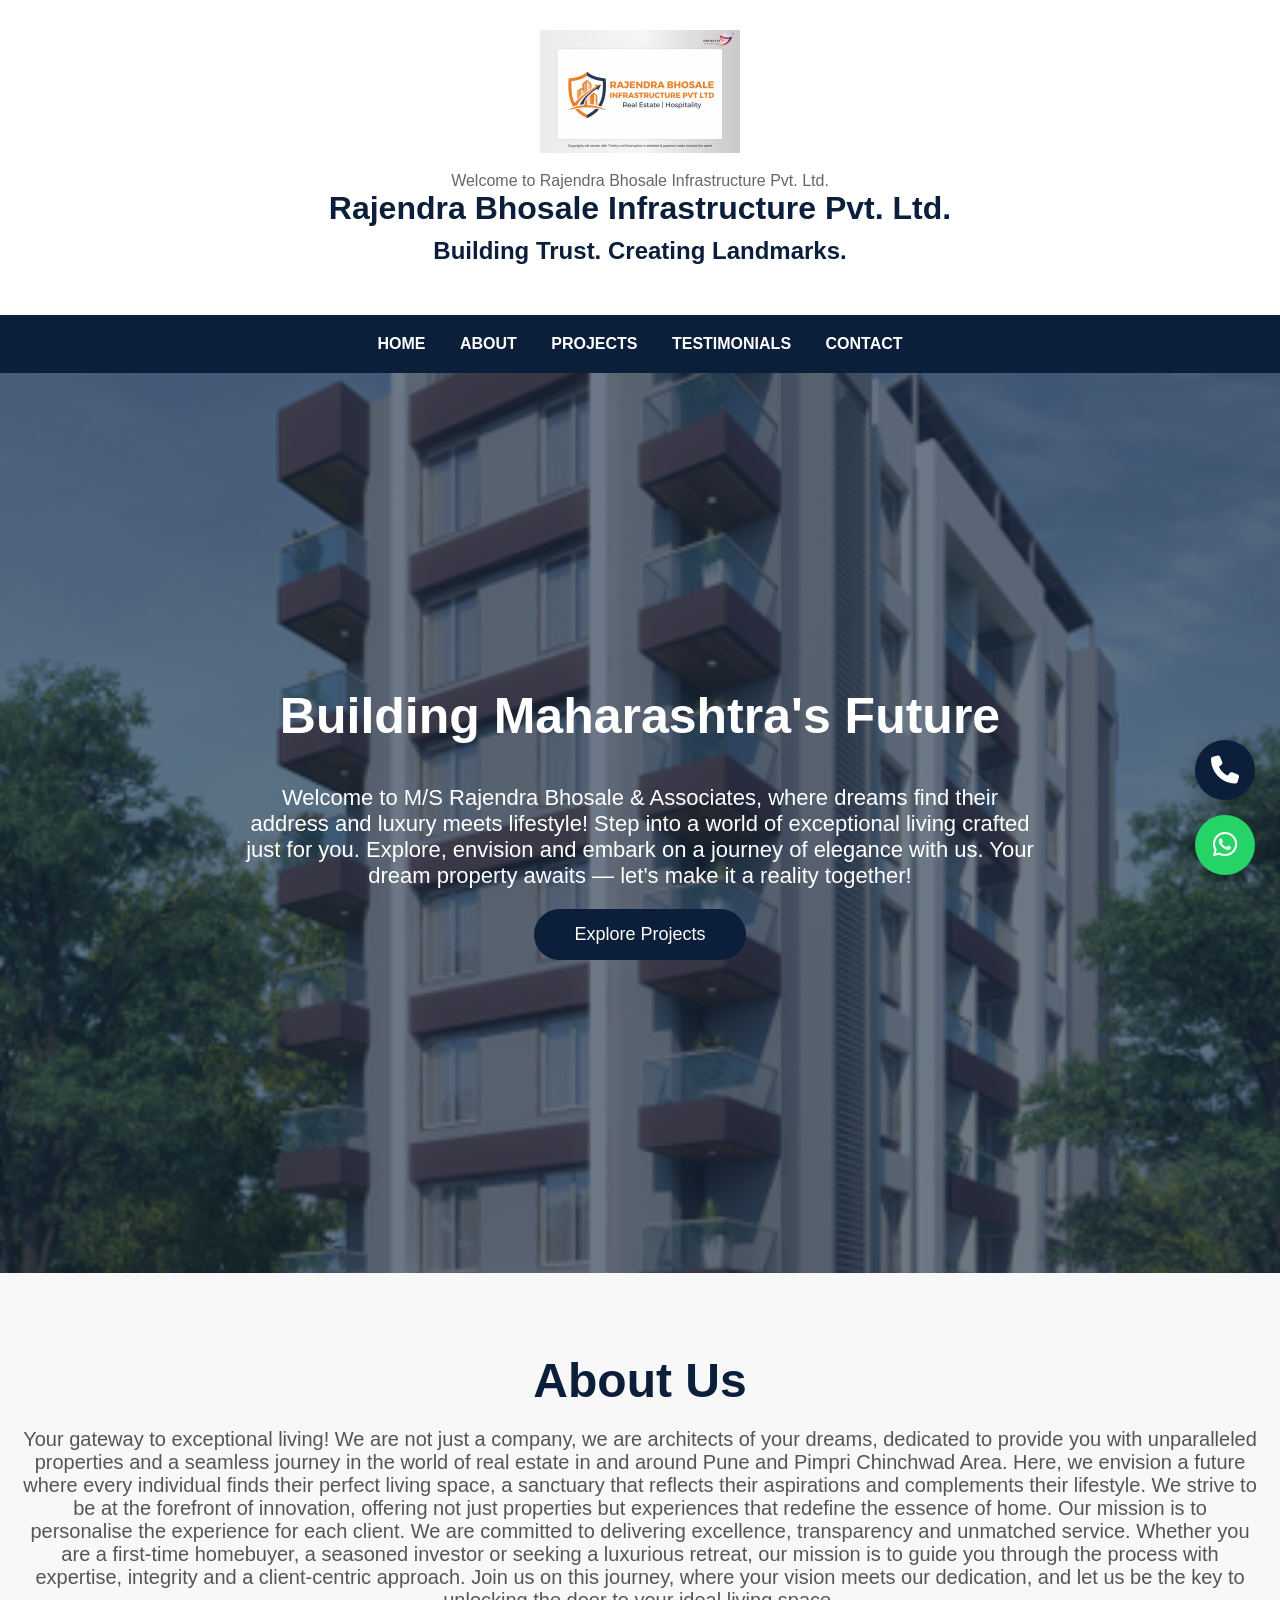
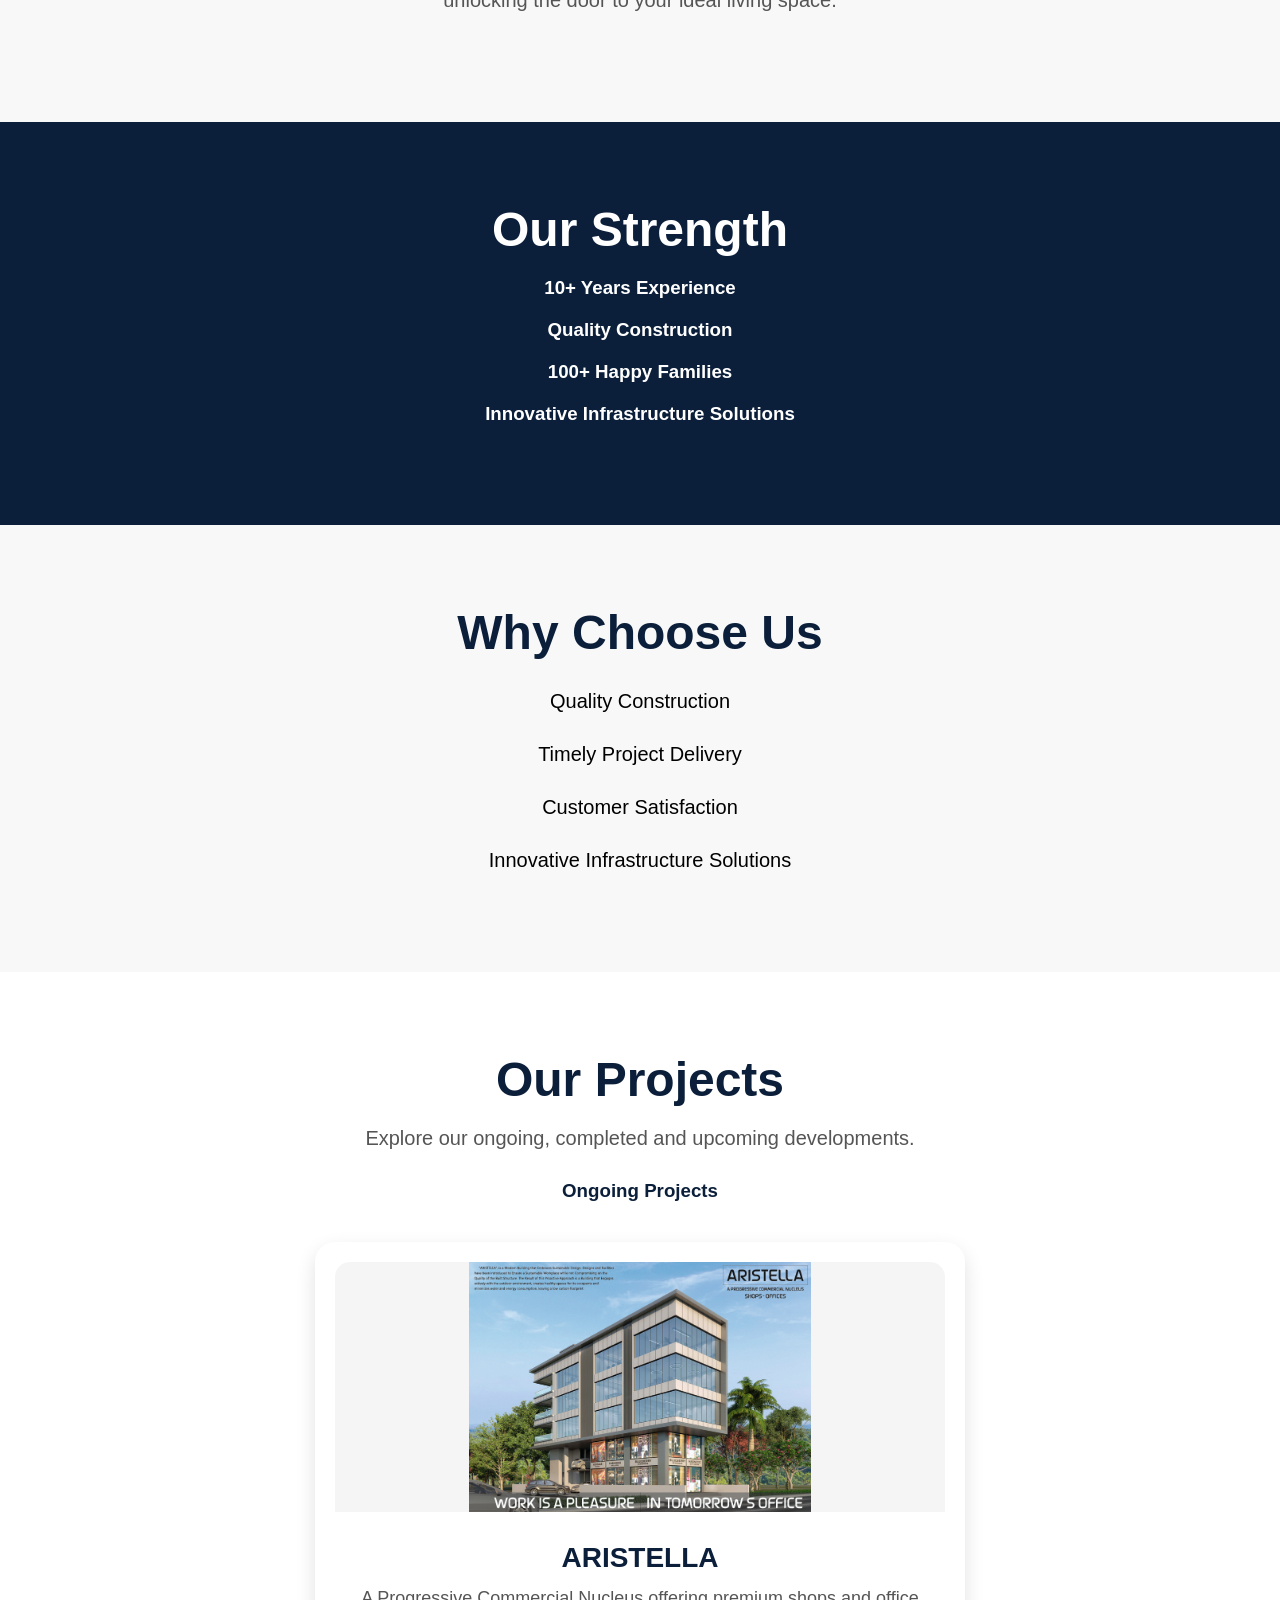
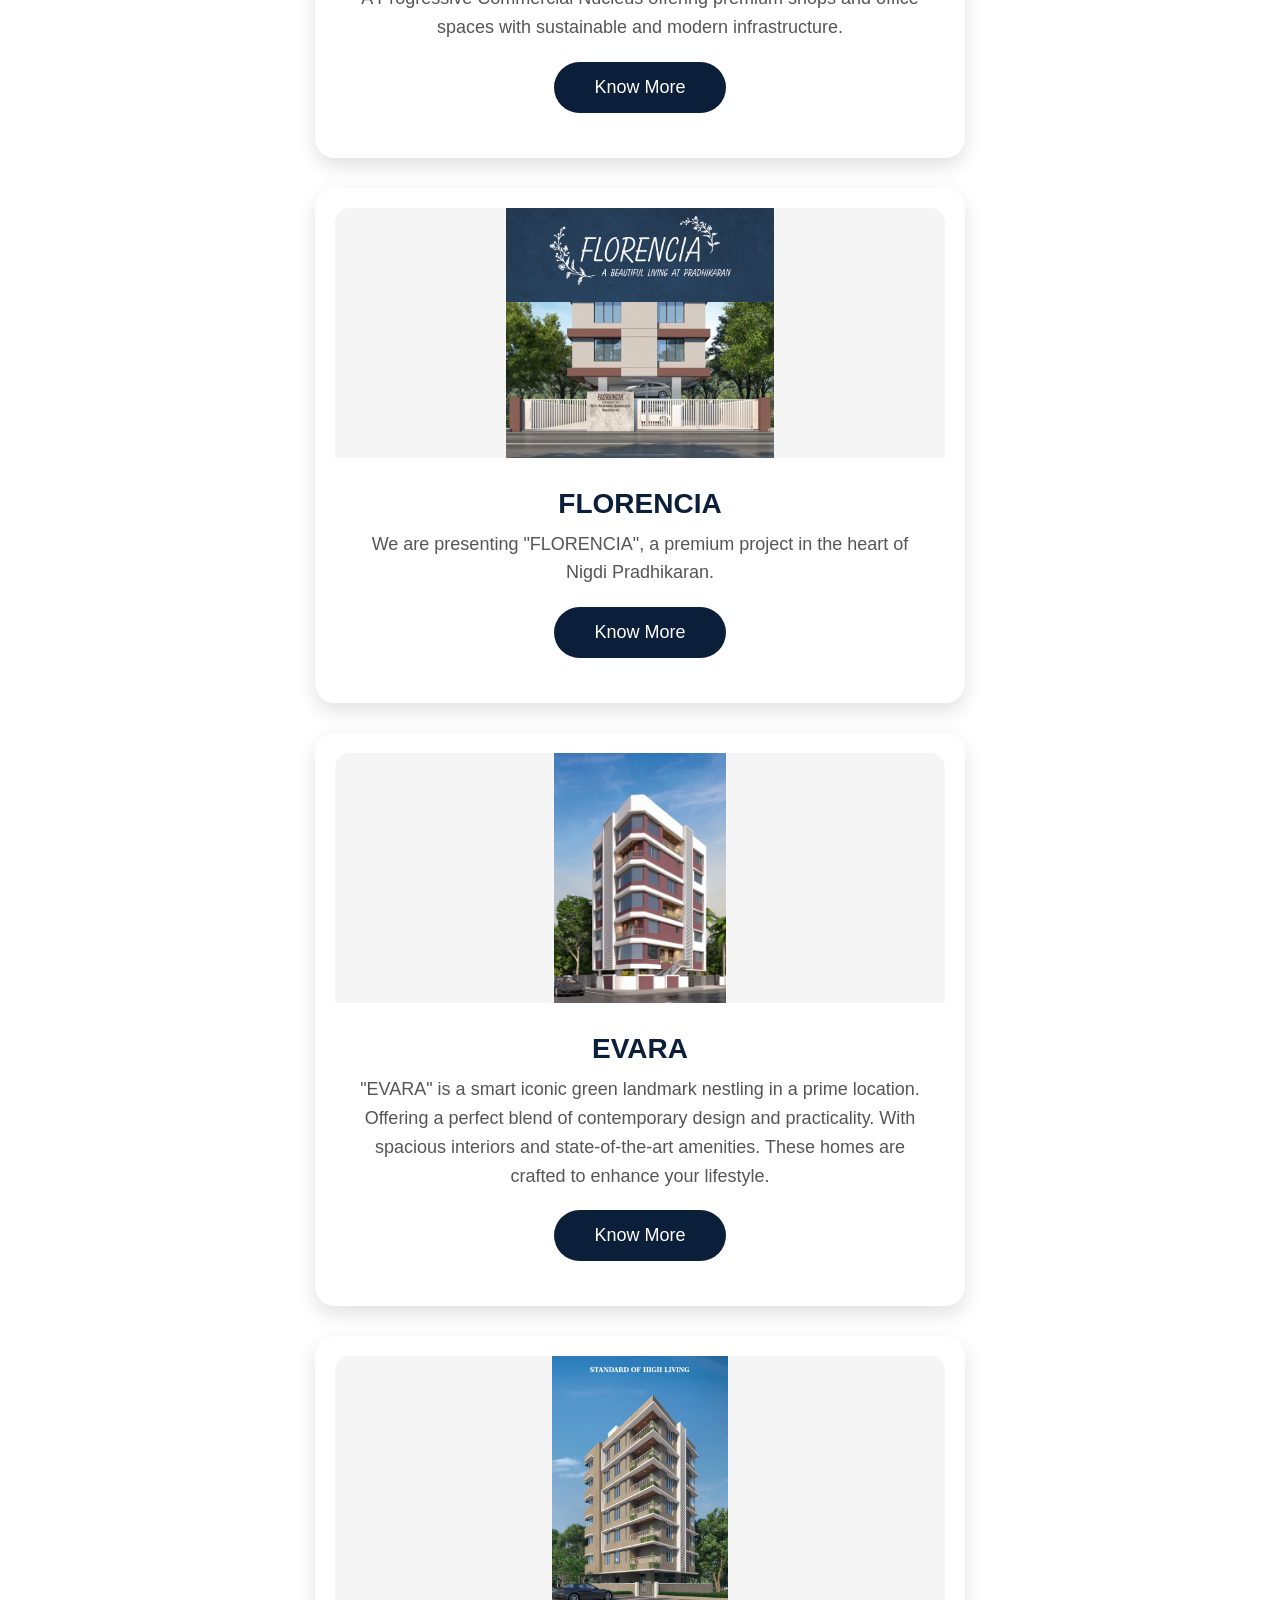
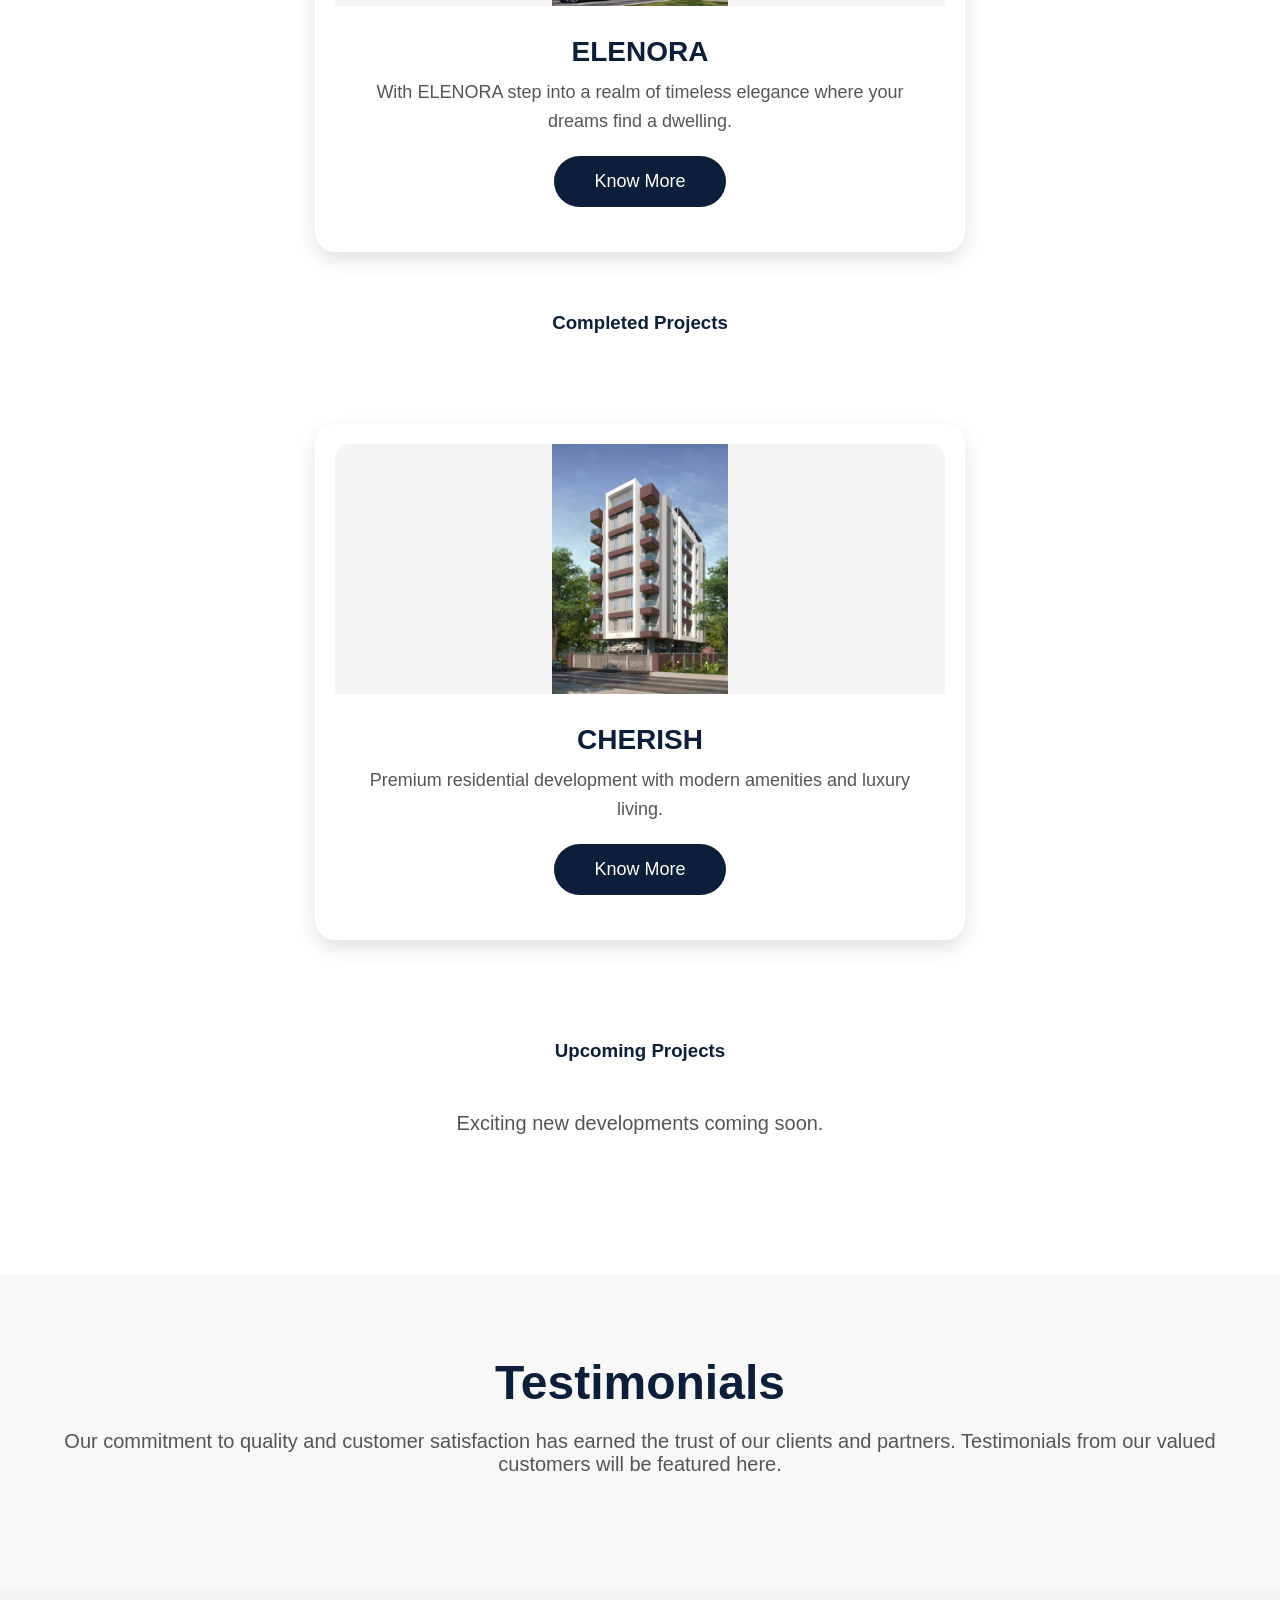
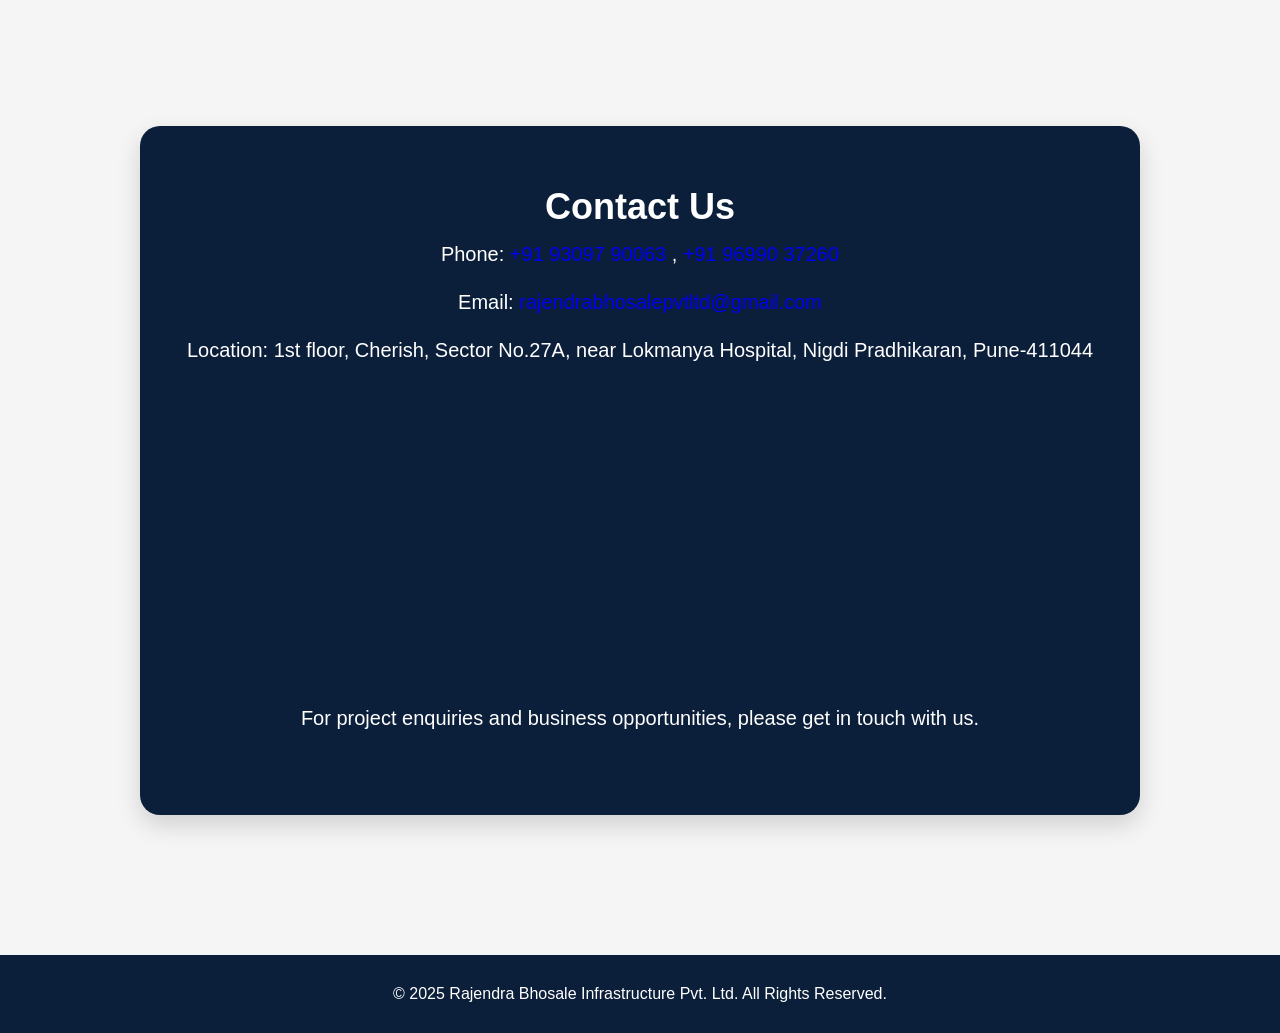
<file: index.html>
<!DOCTYPE html>
<html lang="en">
<head><link rel="stylesheet" href="https://cdnjs.cloudflare.com/ajax/libs/font-awesome/6.7.2/css/all.min.css">
<meta charset="UTF-8">
<meta name="description"
content="Rajendra Bhosale Infrastructure Pvt. Ltd. is a trusted construction and infrastructure company delivering quality residential and commercial projects in Maharashtra.">
<meta name="viewport" content="width=device-width, initial-scale=1.0">

<title>
Rajendra Bhosale Infrastructure Pvt. Ltd. | Construction & Infrastructure Company
</title>

<link rel="stylesheet" href="css/style.css">
<link rel="stylesheet" href="https://unpkg.com/aos@2.3.4/dist/aos.css">
</head>

<body>
<div class="floating-buttons">

    <a href="tel:+919309790063" class="call-btn" title="Call Us">
        <i class="fas fa-phone"></i>
    </a>

    <a href="https://wa.me/919309790063" class="whatsapp-btn" target="_blank" title="WhatsApp">
        <i class="fab fa-whatsapp"></i>
    </a>

</div>


<header>

    <img src="images/logo.jpeg"
    alt="Rajendra Bhosale Infrastructure Logo"
    width="200">

    <p>Welcome to Rajendra Bhosale Infrastructure Pvt. Ltd.</p>

    <h1>Rajendra Bhosale Infrastructure Pvt. Ltd.</h1>

    <p class="tagline">
        Building Trust. Creating Landmarks.
    </p>

</header>

<nav>
    <a href="#home">HOME</a>
    <a href="#about">ABOUT</a>
    <a href="#projects">PROJECTS</a>
    <a href="#testimonials">TESTIMONIALS</a>
    <a href="#contact">CONTACT</a>
</nav>

<main>

<section id="home" class="hero"> 

    <h2>Building Maharashtra's Future</h2>

    <p>
        Welcome to M/S Rajendra Bhosale & Associates, where dreams find their address and luxury meets lifestyle! Step into a world of exceptional living crafted just for you. Explore, envision and embark on a journey of elegance with us. Your dream property awaits — let's make it a reality together!
    </p>

    <a href="#projects">
        <button>Explore Projects</button>
    </a>

</section>

 <section id="about"
         data-aos="fade-up">

    <h2>About Us</h2>

    <p>
        Your gateway to exceptional living! We are not just a company, we are architects of your dreams, dedicated to provide you with unparalleled properties and a seamless journey in the world of real estate in and around Pune and Pimpri Chinchwad Area.

        Here, we envision a future where every individual finds their perfect living space, a sanctuary that reflects their aspirations and complements their lifestyle. We strive to be at the forefront of innovation, offering not just properties but experiences that redefine the essence of home.

        Our mission is to personalise the experience for each client. We are committed to delivering excellence, transparency and unmatched service. Whether you are a first-time homebuyer, a seasoned investor or seeking a luxurious retreat, our mission is to guide you through the process with expertise, integrity and a client-centric approach.

        Join us on this journey, where your vision meets our dedication, and let us be the key to unlocking the door to your ideal living space.
    </p>

</section>

<section id="stats">

    <h2>Our Strength</h2>

    <h3>10+ Years Experience</h3>

    <h3>Quality Construction</h3>

    <h3>100+ Happy Families</h3>

    <h3>Innovative Infrastructure Solutions</h3>

</section>

 <section id="why-us"
         data-aos="fade-up">

    <h2>Why Choose Us</h2>

    <ul>
        <li>Quality Construction</li>
        <li>Timely Project Delivery</li>
        <li>Customer Satisfaction</li>
        <li>Innovative Infrastructure Solutions</li>
    </ul>

</section>

<section id="projects">

    <h2>Our Projects</h2>

    <p>Explore our ongoing, completed and upcoming developments.</p>
<h3>Ongoing Projects</h3>

<div class="projects-grid">


<div class="project-card"
     data-aos="zoom-in">

    <img src="images/aristella1.png"
         alt="Aristella Project">

    <h3>ARISTELLA</h3>

    <p>
        A Progressive Commercial Nucleus offering
        premium shops and office spaces with
        sustainable and modern infrastructure.
    </p>

    <a href="aristella.html">
        <button>Know More</button>
    </a>

</div>

 <div class="project-card"
     data-aos="zoom-in">

    <img src="images/florencia.png"
         alt="Florencia Project">

    <h3>FLORENCIA</h3>

    <p>
        We are presenting "FLORENCIA", a premium
        project in the heart of Nigdi Pradhikaran.
    </p>

    <a href="florencia.html">
        <button>Know More</button>
    </a>

</div>
<div class="project-card"
     data-aos="zoom-in">

    <img src="images/evara.png"
         alt="Florencia Project">

    <h3>EVARA</h3>

    <p>
        "EVARA" is a smart iconic green landmark nestling in a prime location. Offering a perfect blend of contemporary design and practicality. With spacious interiors and state-of-the-art amenities. These homes are crafted to enhance your lifestyle.</p>

    </p>

    <a href="evara.html">
        <button>Know More</button>
    </a>

</div>
<div class="project-card" data-aos="zoom-in">

    <img src="images/elenora.png"
         alt="Elenora Project">

    <h3>ELENORA</h3>

    <p>
        With ELENORA step into a realm of timeless elegance where your dreams find a dwelling.
    </p>

    <a href="elenora.html">
        <button>Know More</button>
    </a>

</div>

 



    <h3>Completed Projects</h3>

    <div class="projects-grid">

         <div class="project-card"
     data-aos="zoom-in">

            <img src="images/cherish.png"
                 alt="Cherish Project">

            <h3>CHERISH</h3>

            <p>
                Premium residential development with
                modern amenities and luxury living.
            </p>

            <a href="cherish.html">
                <button>Know More</button>
            </a>

        </div>

    </div>

    <h3>Upcoming Projects</h3>

    <p>Exciting new developments coming soon.</p>

</section>

 <section id="testimonials"
         data-aos="fade-up">

    <h2>Testimonials</h2>

    <p>
        Our commitment to quality and customer satisfaction
        has earned the trust of our clients and partners.
        Testimonials from our valued customers will be
        featured here.
    </p>

</section>
<section id="contact"
         data-aos="fade-up">

<section class="contact-box"
         data-aos="fade-up">

    <h2>Contact Us</h2>

    <p>
        Phone:
        <a href="tel:+919309790063">
            +91 93097 90063
        </a>,
        <a href="tel:+919699037260">
            +91 96990 37260
        </a>
    </p>

    <p>
        Email:
        <a href="mailto:rajendrabhosalepvtltd@gmail.com">
            rajendrabhosalepvtltd@gmail.com
        </a>
    </p>

    <p>
        Location:
        1st floor, Cherish, Sector No.27A, near Lokmanya Hospital,
        Nigdi Pradhikaran, Pune-411044
    </p>

    <iframe
        src="https://www.google.com/maps/embed?pb=!1m18!1m12!1m3!1d3780.2060539042386!2d73.7735727!3d18.6547473!2m3!1f0!2f0!3f0!3m2!1i1024!2i768!4f13.1!3m3!1m2!1s0x3bc2b996cef1d3d5%3A0xa40301cd7e94ac1b!2sCherish!5e0!3m2!1sen!2sin!4v1781763450136!5m2!1sen!2sin"
        width="100%"
        height="450"
        style="border:0;"
        allowfullscreen=""
        loading="lazy"
        referrerpolicy="no-referrer-when-downgrade">
    </iframe>

    <p>
        For project enquiries and business opportunities,
        please get in touch with us.
    </p>

</section>

</main>

<footer>

    <p>
        © 2025 Rajendra Bhosale Infrastructure Pvt. Ltd.
        All Rights Reserved.
    </p>

</footer>
<script src="https://unpkg.com/aos@2.3.4/dist/aos.js"></script>

<script>
AOS.init({
    duration:1000,
    once:true,
    offset:100
});
</script>
</body>
</html>
</file>
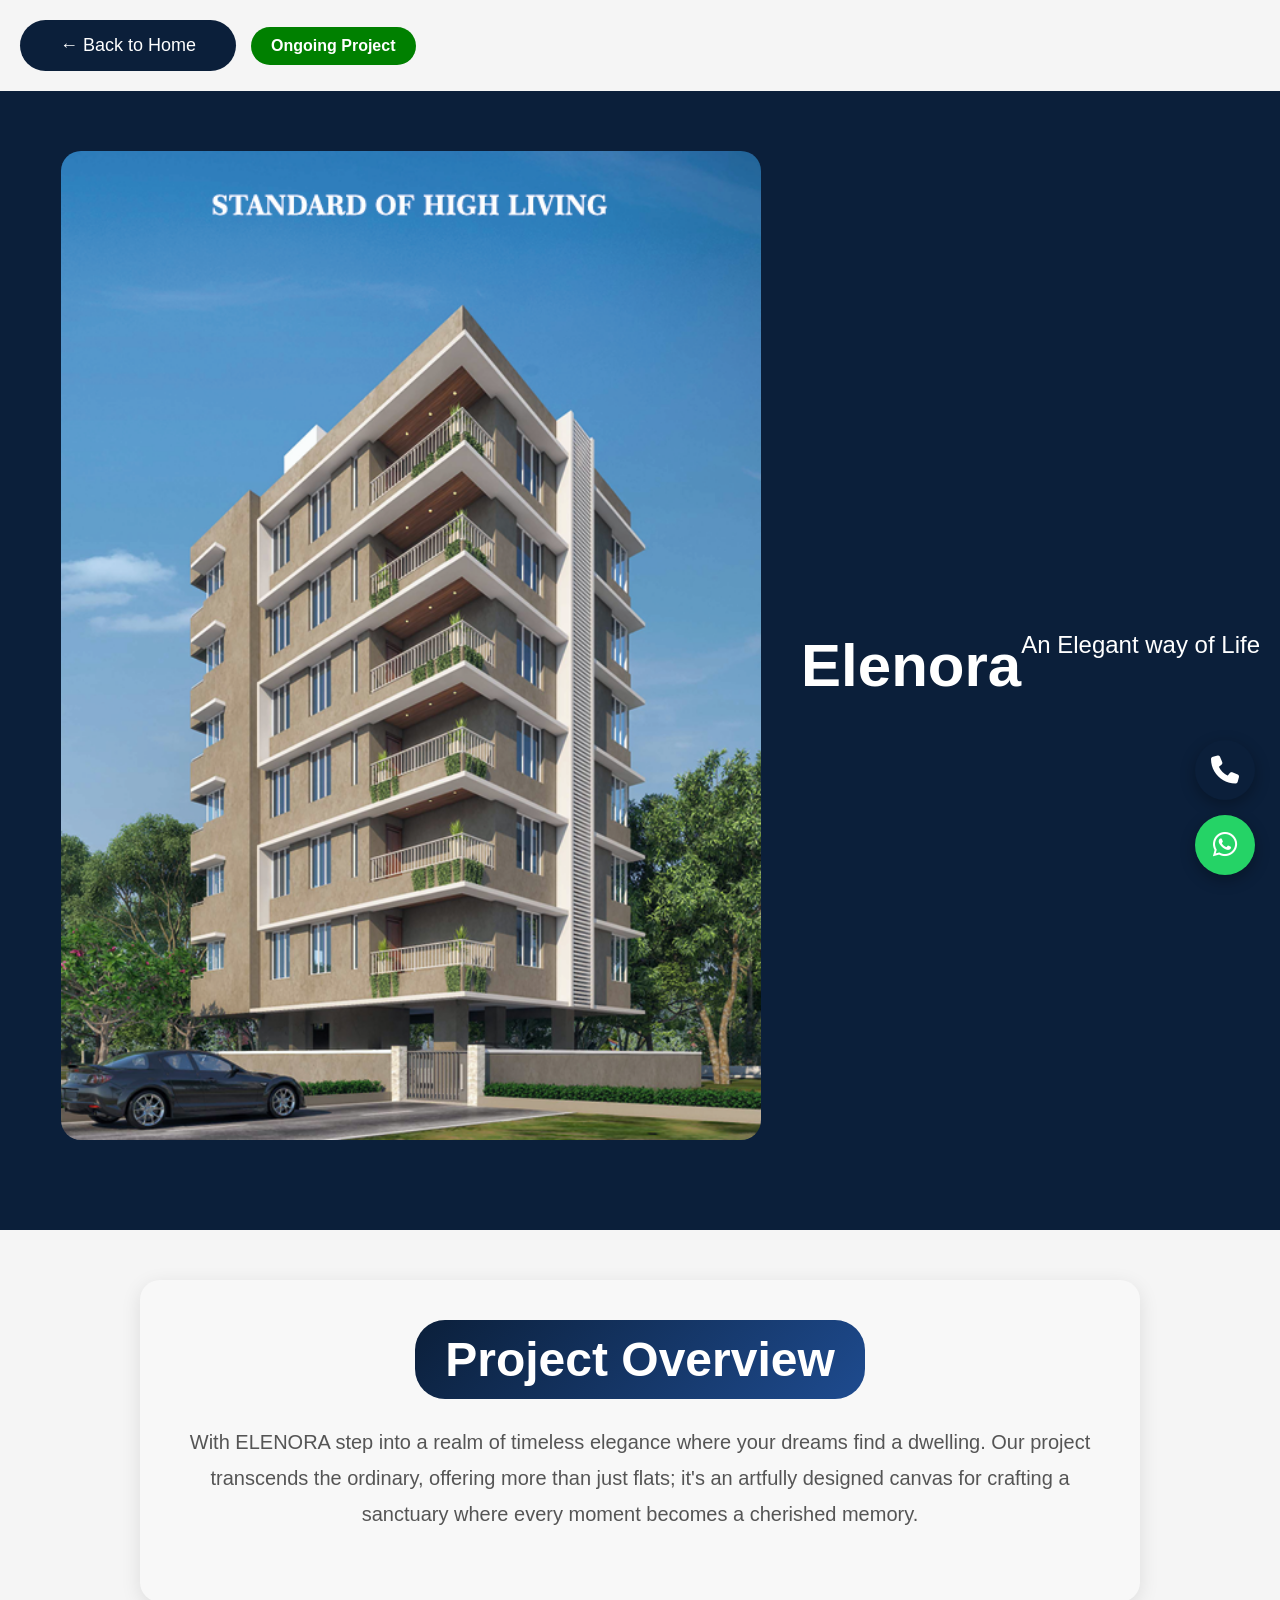
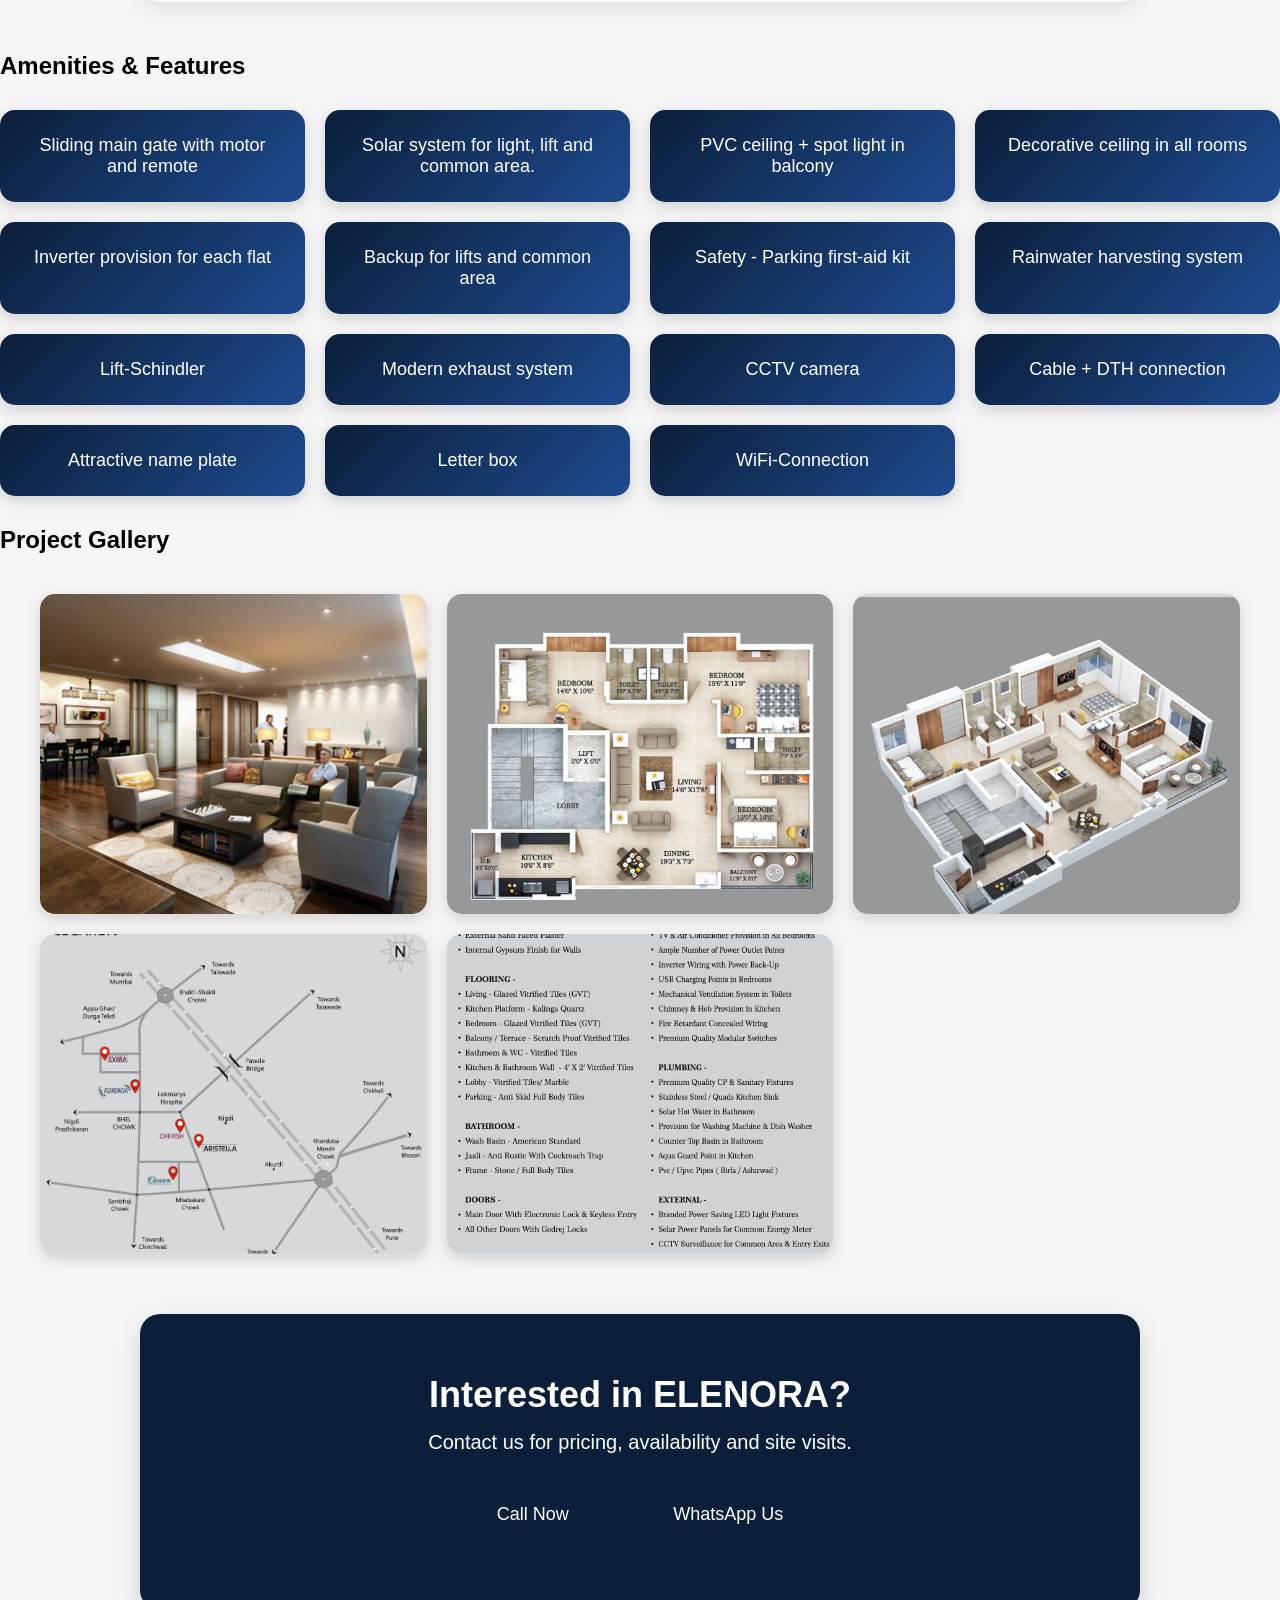
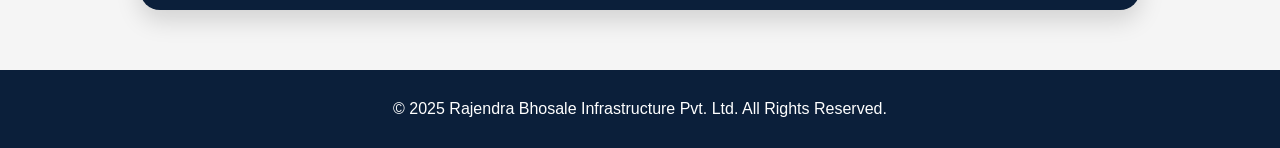
<file: Elenora.html>
<!DOCTYPE html>
<html lang="en">
<head>
    <meta charset="UTF-8">
    <meta name="viewport" content="width=device-width, initial-scale=1.0">
    <title>ELENORA | Rajendra Bhosale Infrastructure</title>
    <link rel="stylesheet" href="css/style.css">
<link rel="stylesheet" href="https://cdnjs.cloudflare.com/ajax/libs/font-awesome/6.7.2/css/all.min.css">
<link rel="stylesheet" href="https://unpkg.com/aos@2.3.4/dist/aos.css">
</head>

<body>
<div class="floating-buttons">

    <a href="tel:+919309790063" class="call-btn" title="Call Us">
        <i class="fas fa-phone"></i>
    </a>

    <a href="https://wa.me/919309790063" class="whatsapp-btn" target="_blank" title="WhatsApp">
        <i class="fab fa-whatsapp"></i>
    </a>

</div>

    <div class="top-bar">

    <a href="index.html">
        <button>← Back to Home</button>
    </a>

    <p class="status">Ongoing Project</p>

</div>
<section class="project-hero">
    <img src="images/Elenora.png" alt="Aristella">
     <h1 data-aos="fade-up">Elenora</h1>
    <p data-aos="fade-up" data-aos-delay="200">
An Elegant way of Life
</p>
</section>
 <section class="overview-box" data-aos="fade-up">

<h2>Project Overview</h2>

<p> With ELENORA step into a realm of timeless elegance where your dreams find a dwelling. Our project transcends the ordinary, offering more than just flats; it's an artfully designed canvas for crafting a sanctuary where every moment becomes a cherished memory.

</p>

</section>

<h2>Amenities & Features</h2>

<div class="amenities-grid">

<div class="amenity-card" data-aos="fade-up" data-aos-delay="100"> Sliding main gate with motor and remote</div>

<div class="amenity-card" data-aos="fade-up" data-aos-delay="200"> Solar system for light, lift and common area.</div>

<div class="amenity-card" data-aos="fade-up" data-aos-delay="300"> PVC ceiling + spot light in balcony</div>

<div class="amenity-card" data-aos="fade-up" data-aos-delay="400">Decorative ceiling in all rooms</div>

<div class="amenity-card"data-aos="fade-up" data-aos-delay="500"> Inverter provision for each flat</div>

<div class="amenity-card" data-aos="fade-up" data-aos-delay="600"> Backup for lifts and common area</div>

<div class="amenity-card" data-aos="fade-up" data-aos-delay="700"> Safety - Parking first-aid kit</div>

<div class="amenity-card" data-aos="fade-up" data-aos-delay="800"> Rainwater harvesting system</div>
<div class="amenity-card" data-aos="fade-up" data-aos-delay="850"> Lift-Schindler</div>

<div class="amenity-card" data-aos="fade-up" data-aos-delay="900"> Modern exhaust system</div>

<div class="amenity-card" data-aos="fade-up" data-aos-delay="950">CCTV camera</div>

<div class="amenity-card" data-aos="fade-up" data-aos-delay="1000"> Cable + DTH connection</div>

<div class="amenity-card" data-aos="fade-up" data-aos-delay="1050"> Attractive name plate</div>

<div class="amenity-card" data-aos="fade-up" data-aos-delay="1100"> Letter box</div>

<div class="amenity-card"data-aos="fade-up" data-aos-delay="1150">WiFi-Connection</div>

</div>
   
    <h2>Project Gallery</h2>

<div class="gallery">
    <img src="images/Elenora1.png" data-aos="zoom-in"
     data-aos-delay="100"alt="Elenora">
    <img src="images/elenora2.png" data-aos="zoom-in"
     data-aos-delay="200" alt="Elenora">
    <img src="images/Elenora3.png" data-aos="zoom-in"
     data-aos-delay="300" alt="Elenora">
    <img src="images/Elenora4.png" data-aos="zoom-in"
     data-aos-delay="400" alt="Elenora">
    <img src="images/elenora5.png" data-aos="zoom-in"
     data-aos-delay="500" alt="Elenora">

</div>
<section class="contact-box"
data-aos="fade-up">

    <h2>Interested in ELENORA?</h2>

    <p>Contact us for pricing, availability and site visits.</p>

    <a href="tel:+919309790063">
        <button>Call Now</button>
    </a>

    <a href="https://wa.me/919309790063">
        <button>WhatsApp Us</button>
    </a>

</section>
<footer>
    <p>
        © 2025 Rajendra Bhosale Infrastructure Pvt. Ltd.
        All Rights Reserved.
    </p>
</footer>
<script src="https://unpkg.com/aos@2.3.4/dist/aos.js"></script>

<script>
AOS.init({
    duration:1000,
    once:true,
    offset:100
});
</script>
</body>
</html>
</file>
<file: css/style.css>
html{
    scroll-behavior:smooth;
}*{
    margin: 0;
    padding: 0;
    box-sizing: border-box;
}

body{
    font-family: Arial, Helvetica, sans-serif;
    background-color: #f5f5f5;
}
nav{
    background-color:#0B1F3A;
    padding:20px;
    text-align:center;

    position:sticky;
    top:0;
    z-index:1000;
}
nav a{
    color:white;
    margin:0 15px;
    text-decoration:none;
    font-weight:bold;
    transition:0.3s;
}
nav a:hover{
    color: orange;
}
section{
    text-align: center;
    padding: 80px 20px;
}

section h2{
    font-size: 48px;
    color: #0B1F3A;
    margin-bottom: 20px;
}

section p{
    font-size: 20px;
    color: #555;
    margin-bottom: 30px;
}
header{
    text-align: center;
    padding: 30px 20px;
    background-color: white;
}

header img{
    margin-bottom: 15px;
}

header h1{
    color: #0B1F3A;
    margin-bottom: 10px;
}

header p{
    color: #666;
}

h3{
    color:#0B1F3A;
    margin:20px 0;
}

ul{
    list-style:none;
}

li{
    padding:10px;
    font-size:20px;
}
.hero{
    background: linear-gradient(
        rgba(11,31,58,0.6),
        rgba(11,31,58,0.6)
    ),
    url("../images/cherish.png");

    background-size: cover;
background-repeat: no-repeat;
background-color: #0B1F3A;
    background-position: center center;

    color: white;

    min-height: 100vh;

    display: flex;
    flex-direction: column;
    justify-content: center;
    align-items: center;

    padding: 20px;
}

.hero h2{
    color: white;
    font-size: 50px;
}

.hero p{
    color: white;
    font-size: 22px;
    max-width: 800px;
    margin: 20px auto;
}
#projects{
    background-color: white;
}

#projects h3{
    margin-top: 30px;
    color: #0B1F3A;
}

#projects p{
    margin-bottom: 20px;
}
.container{
    width:90%;
    max-width:1200px;
    margin:auto;
}
#stats{
    background:#0B1F3A;
    color:white;
}

#stats h2{
    color:white;
}

#stats h3{
    margin:20px 0;
    color:white;
}
.tagline{
    font-size:24px;
    font-weight:bold;
    color:#0B1F3A;
    margin-top:10px;
    margin-bottom:20px;
}
img{
    max-width:100%;
    height:auto;
}
#contact iframe{
    width:80%;
    max-width:700px;
    height:300px;
    margin:20px auto;
    display:block;
    border-radius:10px;
}
.project-hero{
    text-align:center;
    padding:50px 20px;
    background:#0B1F3A;
    color:white;
}
.project-hero img{
    width:60%;
    max-width:500px;
    height:auto;
    border-radius:10px;
}

.project-details p{
    font-size:20px;
    line-height:1.8;
    color:#444;
    max-width:900px;
    margin:auto;
}

.project-details ul{
    list-style:none;
    padding:0;
    margin-top:20px;
}

.project-details li:hover{
    transform:translateY(-5px);
}
.project-hero h1{
    margin-top:20px;
    font-size:50px;
}
.top-bar{
    display:flex;
    align-items:center;
    gap:15px;
    padding:20px;
}

.status{
    background:green;
    color:white;
    padding:10px 20px;
    border-radius:20px;
    font-weight:bold;
    margin:0;
}

.project-details p{
    font-size:18px;
    line-height:1.8;
    color:#555;
}

.project-details ul{
    display:grid;
    grid-template-columns:repeat(auto-fit,minmax(250px,1fr));
    gap:15px;
    list-style:none;
    padding:0;
}
.project-details li:hover{
    transform:translateY(-5px);
}
.project-details{
    max-width:1000px;
    margin:40px auto;
    text-align:center;
    padding:20px;
}

.project-details p{
    font-size:20px;
    line-height:1.8;
}

.project-details h2{
    background: linear-gradient(135deg,#0B1F3A,#1e4b8f);
    color:white;
    display:inline-block;
    padding:15px 35px;
    border-radius:50px;
    margin:40px auto 25px;
    font-size:30px;
    box-shadow:0 4px 15px rgba(0,0,0,0.2);
}
.project-details li{
    background:white;
    padding:18px;
    border-radius:12px;
    font-size:18px;
    box-shadow:0 4px 12px rgba(0,0,0,0.1);
    border-top:4px solid orange;
}
.project-details ul{
    display:grid;
    grid-template-columns:repeat(auto-fit,minmax(300px,1fr));
    gap:20px;
    padding:0;
    margin:30px 0;
}

.project-details li{
    background:white;
    padding:20px;
    border-radius:15px;
    box-shadow:0 5px 15px rgba(0,0,0,0.1);
    border-top:5px solid orange;
    font-size:18px;
    font-weight:500;
    text-align:center;
    transition:0.3s;
}

.project-details li:hover{
    transform:translateY(-8px);
    box-shadow:0 10px 25px rgba(0,0,0,0.15);
}
.project-details h2{
    background:linear-gradient(135deg,#0B1F3A,#1e4b8f);
    color:white;
    display:block;
    width:fit-content;
    margin:50px auto 30px;
    padding:15px 35px;
    border-radius:50px;
    font-size:32px;
}
.feature-grid{
    display:grid;
    grid-template-columns:repeat(auto-fit,minmax(250px,1fr));
    gap:20px;
    margin:30px 0;
}

.feature-card{
    background:white;
    padding:25px;
    border-radius:15px;
    box-shadow:0 5px 15px rgba(0,0,0,0.1);
    text-align:center;
    transition:0.3s;
}

.feature-card:hover{
    transform:translateY(-8px);
}
.gallery{
    display:grid;
    grid-template-columns:repeat(3,1fr);
    gap:20px;
    margin:40px auto;
    max-width:1200px;
}

.gallery img{
    width:100%;
    height:250px;
    object-fit:cover;
    border-radius:15px;
    box-shadow:0 5px 15px rgba(0,0,0,0.15);
    transition:0.3s;
}

.gallery img:hover{
    transform:scale(1.05);
}
.location-grid{
    display:grid;
    grid-template-columns:repeat(auto-fit,minmax(250px,1fr));
    gap:20px;
    margin:30px 0;
}

.location-card{
    background:white;
    padding:25px;
    border-radius:15px;
    box-shadow:0 5px 15px rgba(0,0,0,0.1);
    text-align:center;
    border-bottom:5px solid #0B1F3A;
    transition:0.3s;
}

.location-card:hover{
    transform:translateY(-8px);
}
.amenities-grid{
    display:grid;
    grid-template-columns:repeat(auto-fit,minmax(280px,1fr));
    gap:20px;
    margin:30px 0;
}

.amenity-card{
    background:linear-gradient(135deg,#0B1F3A,#1e4b8f);
    color:white;
    padding:25px;
    border-radius:15px;
    font-size:18px;
    font-weight:500;
    text-align:center;
    box-shadow:0 5px 15px rgba(0,0,0,0.15);
    transition:0.3s;
}

.amenity-card:hover{
    transform:scale(1.03);
}
.overview-box{
    max-width:1000px;
    margin:50px auto;
    padding:40px;
    background:white;
    border-radius:20px;
    box-shadow:0 5px 20px rgba(0,0,0,0.1);
    text-align:center;
}

.overview-box h2{
    background:linear-gradient(135deg,#0B1F3A,#1e4b8f);
    color:white;
    display:inline-block;
    padding:12px 30px;
    border-radius:30px;
    margin-bottom:25px;
}

.overview-box p{
    font-size:20px;
    line-height:1.8;
    color:#555;
}
.status.ongoing{
    background:orange;
}

.status.completed {
    background: green;
}
.spec-grid{
    display:grid;
    grid-template-columns:repeat(auto-fit,minmax(250px,1fr));
    gap:20px;
    max-width:1000px;
    margin:30px auto;
}

.spec-card{
    background:white;
    padding:25px;
    border-radius:15px;
    text-align:center;
    box-shadow:0 5px 15px rgba(0,0,0,0.1);
    border-left:5px solid orange;
    transition:0.3s;
}

.spec-card:hover{
    transform:translateY(-8px);
    box-shadow:0 10px 25px rgba(0,0,0,0.15);
}

.spec-card h3{
    color:#0B1F3A;
    margin-bottom:10px;
}

.spec-card p{
    color:#555;
    font-size:18px;
}
.project-hero h1{
    font-size:70px;
    font-weight:700;
}

.project-hero p{
    font-size:24px;
}
section:nth-child(even){
    background:#f8f8f8;
}
.feature-card{
    padding:40px;
    border-radius:20px;
}
.gallery img{
    height:320px;
}
.whatsapp{
position:fixed;
bottom:30px;
right:30px;
}
.badge{
background:#ff9800;
color:white;
padding:8px 18px;
border-radius:30px;
}
.floating-buttons{
    position:fixed;
    right:25px;
    bottom:25px;

    display:flex;
    flex-direction:column;
    gap:15px;

    z-index:9999;
}

.floating-buttons a{
    width:60px;
    height:60px;

    display:flex;
    align-items:center;
    justify-content:center;

    border-radius:50%;
    text-decoration:none;

    color:white;
    font-size:28px;

    box-shadow:0 5px 15px rgba(0,0,0,0.3);

    transition:0.3s;
}

.call-btn{
    background:#0B1F3A;
}

.whatsapp-btn{
    background:#25D366;
}

.floating-buttons a:hover{
    transform:scale(1.1);
}
.whatsapp-btn{
    background:#25D366;
    animation:bounce 2s infinite;
}

@keyframes bounce{
    0%,100%{
        transform:translateY(0);
    }

    50%{
        transform:translateY(-8px);
    }
}  .project-hero{
    position: relative;
    min-height: 100vh;
    display:flex;
    justify-content:center;
    align-items:center;
    text-align:center;
    overflow:hidden;
}
ul{
    list-style:none;
}

li{
    margin:10px 0;
}
.project-details{
    max-width:1100px;
    margin:50px auto;
    padding:40px;
    text-align:center;
}

.project-details p{
    font-size:20px;
    line-height:1.8;
    color:#444;
    max-width:900px;
    margin:auto;
}

.project-details ul{
    list-style:none;
    padding:0;
    margin-top:20px;
}

.project-details li:hover{
    transform:translateY(-5px);
}
.project-details{
    max-width:1000px;
    margin:50px auto;
    padding:40px;
    background:white;
    border-radius:15px;
    box-shadow:0 4px 15px rgba(0,0,0,0.1);
}

.project-details p{
    font-size:18px;
    line-height:1.8;
    color:#555;
}

.project-details ul{
    display:grid;
    grid-template-columns:repeat(auto-fit,minmax(250px,1fr));
    gap:15px;
    list-style:none;
    padding:0;
}
.project-details{
    max-width:1000px;
    margin:40px auto;
    text-align:center;
    padding:20px;
}

.project-details p{
    font-size:20px;
    line-height:1.8;
}

.project-details h2{
    background:linear-gradient(135deg,#0B1F3A,#1e4b8f);
    color:white;
    display:inline-block;
    padding:15px 35px;
    border-radius:50px;
    margin:40px auto 25px;
    font-size:30px;
    box-shadow:0 4px 15px rgba(0,0,0,0.2);
}

.project-details li{
    background:white;
    padding:18px;
    border-radius:12px;
    font-size:18px;
    box-shadow:0 4px 12px rgba(0,0,0,0.1);
    border-top:4px solid orange;
}

.project-hero{
    background-attachment:fixed;
    background-size:cover;
    background-position:center;
}

.status{
    display:inline-block;
    background:green;
    color:white;
    padding:10px 20px;
    border-radius:20px;
    font-weight:bold;
}  
/* ===========================
   PROJECTS GRID
=========================== */
.projects-grid{
    display:grid;
    grid-template-columns:repeat(auto-fit,minmax(350px,1fr));
    gap:30px;
    max-width:1200px;
    margin:40px auto;
}

/* ===========================
   PROJECT CARD
=========================== */

.project-card{
    background:#fff;
    border-radius:20px;
    overflow:hidden;
    box-shadow:0 8px 20px rgba(0,0,0,0.1);
    transition:0.3s;
    text-align:center;
}

.project-card:hover{
    transform:translateY(-8px);
    box-shadow:0 15px 30px rgba(0,0,0,0.15);
}

.project-card img{
    width:100%;
    height:250px;
    object-fit:cover;
    display:block;
}

.project-card h3{
    color:#0B1F3A;
    font-size:28px;
    margin:20px 0 10px;
}

.project-card p{
    color:#555;
    font-size:18px;
    line-height:1.6;
    padding:0 20px;
    margin-bottom:25px;
}

.project-card button{
    margin-bottom:25px;
}
.status.ongoing{
    background:orange;
}
.project-details ul{
    display:grid;
    grid-template-columns:repeat(auto-fit,minmax(250px,1fr));
    gap:15px;
    list-style:none;
    padding:0;
}
.project-card{
    background:white;
    padding:20px;
    border-radius:15px;
    box-shadow:0 5px 15px rgba(0,0,0,0.1);
    transition:0.3s;
}

.project-card:hover{
    transform:translateY(-8px);
}

.project-card img{
    width:100%;
    border-radius:10px;
}

.project-card h3{
    margin:20px 0 10px;
    color:#0B1F3A;
}

.project-card p{
    margin-bottom:20px;
}

button{
    background:#0B1F3A;
    color:white;
    padding:15px 40px;
    border:none;
    border-radius:50px;
    cursor:pointer;
    font-size:18px;
    transition:.4s;
}

button:hover{
    background:orange;
    transform:translateY(-5px);
}

footer{
    background:#0B1F3A;
    color:white;
    text-align:center;
    padding:30px;
}

.contact-box{
    background:#0B1F3A;
    color:white;
    text-align:center;
    padding:60px 30px;
    border-radius:20px;
    max-width:1000px;
    margin:60px auto;
}

.contact-box h2{
    color:white;
    font-size:36px;
    margin-bottom:15px;
}

.contact-box p{
    color:#ddd;
    font-size:20px;
    margin-bottom:25px;
}

.contact-box button{
    margin:10px;
}
/* ===== FINAL CONTACT BOX OVERRIDE ===== */

.contact-box{
    background:#0B1F3A !important;
    color:#ffffff !important;
    text-align:center;
    padding:60px 30px;
    max-width:1000px;
    margin:60px auto;
    border-radius:20px;
    box-shadow:0 10px 25px rgba(0,0,0,0.15);
}

.contact-box h2{
    color:#ffffff !important;
    font-size:36px;
    margin-bottom:15px;
}

.contact-box p{
    color:#ffffff !important;
    font-size:20px;
    margin-bottom:25px;
}

.contact-box a{
    text-decoration:none;
}

.contact-box button{
    margin:10px;
}
/* ===== FINAL PROJECT GRID ===== */

.projects-grid{
    display:flex;
    flex-direction:column;
    align-items:center;
    gap:30px;
    margin:40px auto;
}
.project-card{
    width:100%;
    max-width:650px;   /* smaller card */
    margin:0 auto;
    background:#fff;
    border-radius:20px;
    overflow:hidden;
    box-shadow:0 8px 20px rgba(0,0,0,0.12);
}
.project-hero{
    background:#0B1F3A;
    text-align:center;
    color:white;
    padding:60px 20px;
}

.project-hero img{
    width:100%;
    max-width:700px;
    height:auto;
    display:block;
    margin:0 auto 30px;
    border-radius:20px;
}

.project-hero h1{
    font-size:60px;
    margin-bottom:10px;
    color:white;
}

.project-hero p{
    font-size:24px;
    color:white;
}
.project-card img{
    width:100%;
    height:250px;
    object-fit:contain;
    background:#f5f5f5;
    border-radius:15px 15px 0 0;
}
</file>
